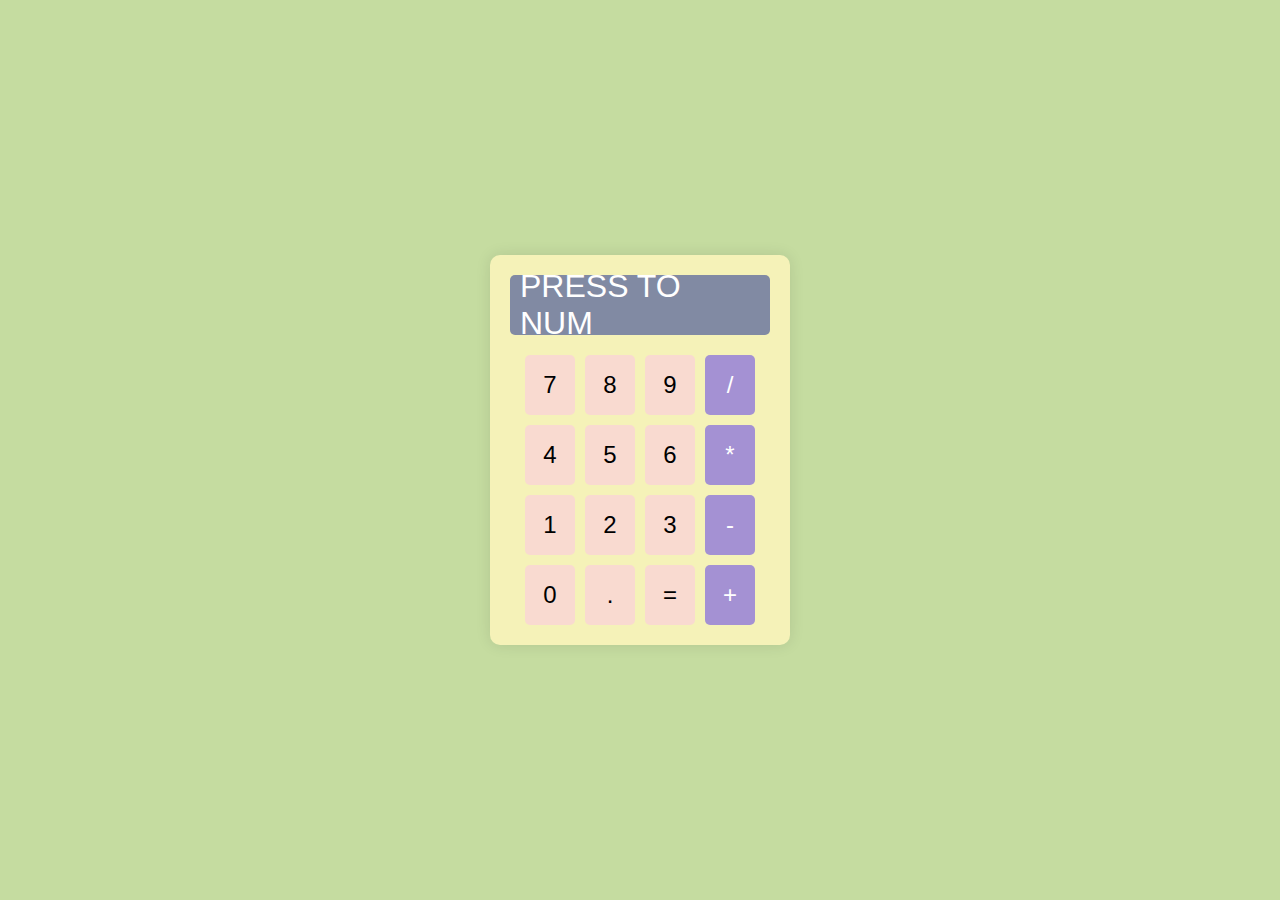
<file: homework/index.html>
<!DOCTYPE html>
<html lang="es">
<head>
  <meta charset="UTF-8">
  <meta name="viewport" content="width=device-width, initial-scale=1.0">
  <title>Calculadora</title>
  <link rel="stylesheet" href="styles.css">
</head>
<body>
  <div class="calculator-container">
    <div class="display">PRESS TO NUM</div>
    <div class="calculator-grid">
      <button class="button">7</button>
      <button class="button">8</button>
      <button class="button">9</button>
      <button class="button">/</button>
      <button class="button">4</button>
      <button class="button">5</button>
      <button class="button">6</button>
      <button class="button">*</button>
      <button class="button">1</button>
      <button class="button">2</button>
      <button class="button">3</button>
      <button class="button">-</button>
      <button class="button">0</button>
      <button class="button">.</button>
      <button class="button">=</button>
      <button class="button">+</button>
    </div>
  </div>
</body>
</html>
</file>
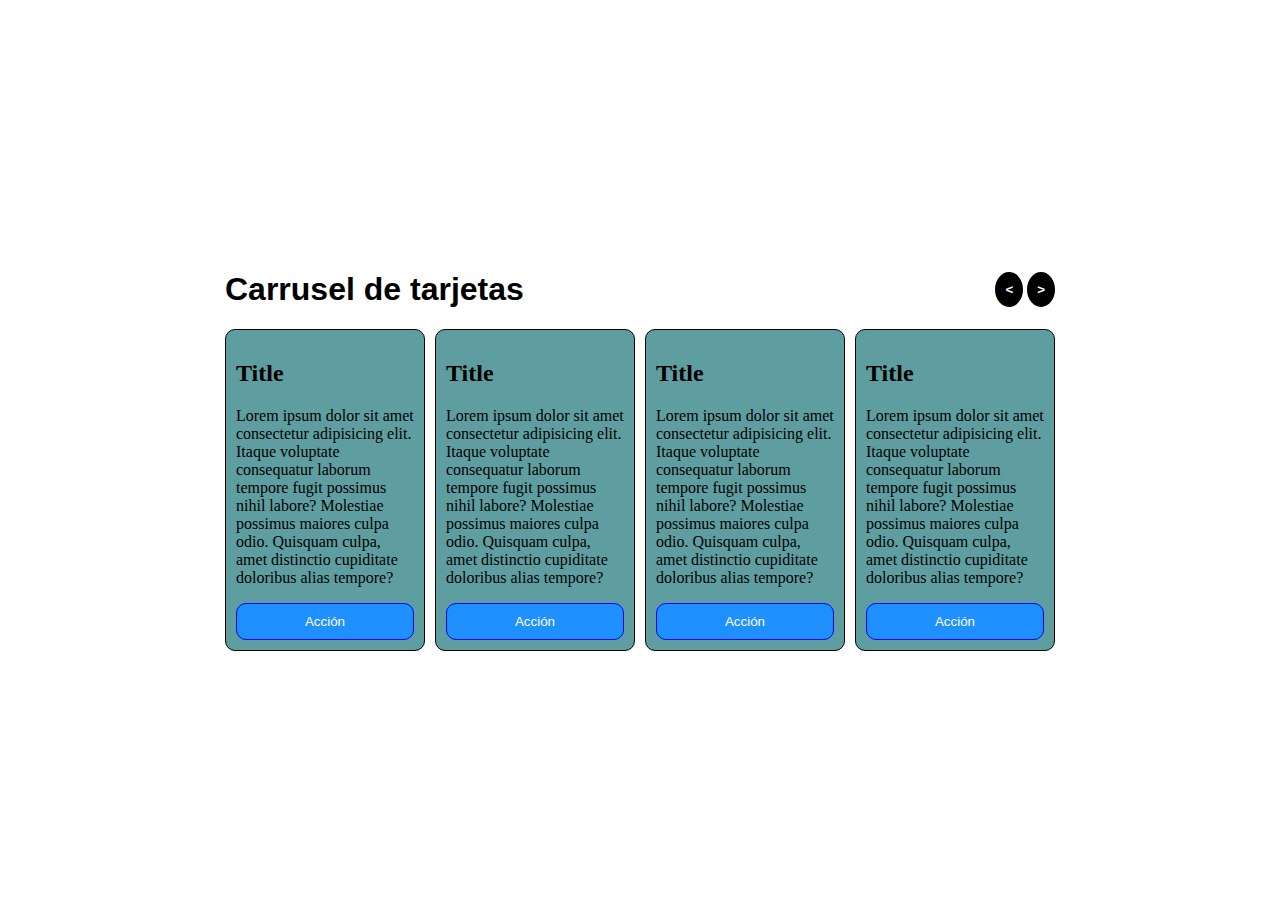
<file: flexbox/flex.html>
<!DOCTYPE html>
<html lang="en">
  <head>
    <meta charset="UTF-8" />
    <meta name="viewport" content="width=device-width, initial-scale=1.0" />
    <title>WEB - inicio</title>
    <link rel="stylesheet" href="./styles.css" />
  </head>

  <body>
    <section class="container">
      <article class="carrousel">
        <header class="carrousel-header">
          <h1 class="carrousel-title">Carrusel de tarjetas</h1>
          <div class="buttons-group">
            <button class="btn btn-left"><</button>
            <button class="btn btn-right">></button>
          </div>
        </header>

        <div class="carrousel-cards">
          <div class="card">
            <div class="card-header">
              <h2>Title</h2>
            </div>
            <div class="card-body">
              <p>
                Lorem ipsum dolor sit amet consectetur adipisicing elit. Itaque
                voluptate consequatur laborum tempore fugit possimus nihil
                labore? Molestiae possimus maiores culpa odio. Quisquam culpa,
                amet distinctio cupiditate doloribus alias tempore?
              </p>
              <div class="button-action">
                <button class="btn btn-primary">Acción</button>
              </div>
            </div>
          </div>

          <div class="card">
            <div class="card-header">
              <h2>Title</h2>
            </div>
            <div class="card-body">
              <p>
                Lorem ipsum dolor sit amet consectetur adipisicing elit. Itaque
                voluptate consequatur laborum tempore fugit possimus nihil
                labore? Molestiae possimus maiores culpa odio. Quisquam culpa,
                amet distinctio cupiditate doloribus alias tempore?
              </p>
              <div class="button-action">
                <button class="btn btn-primary">Acción</button>
              </div>
            </div>
          </div>

          <div class="card">
            <div class="card-header">
              <h2>Title</h2>
            </div>
            <div class="card-body">
              <p>
                Lorem ipsum dolor sit amet consectetur adipisicing elit. Itaque
                voluptate consequatur laborum tempore fugit possimus nihil
                labore? Molestiae possimus maiores culpa odio. Quisquam culpa,
                amet distinctio cupiditate doloribus alias tempore?
              </p>
              <div class="button-action">
                <button class="btn btn-primary">Acción</button>
              </div>
            </div>
          </div>

          <div class="card">
            <div class="card-header">
              <h2>Title</h2>
            </div>
            <div class="card-body">
              <p>
                Lorem ipsum dolor sit amet consectetur adipisicing elit. Itaque
                voluptate consequatur laborum tempore fugit possimus nihil
                labore? Molestiae possimus maiores culpa odio. Quisquam culpa,
                amet distinctio cupiditate doloribus alias tempore?
              </p>
              <div class="button-action">
                <button class="btn btn-primary">Acción</button>
              </div>
            </div>
          </div>
        </div>
      </article>
    </section>
  </body>
</html>
</file>
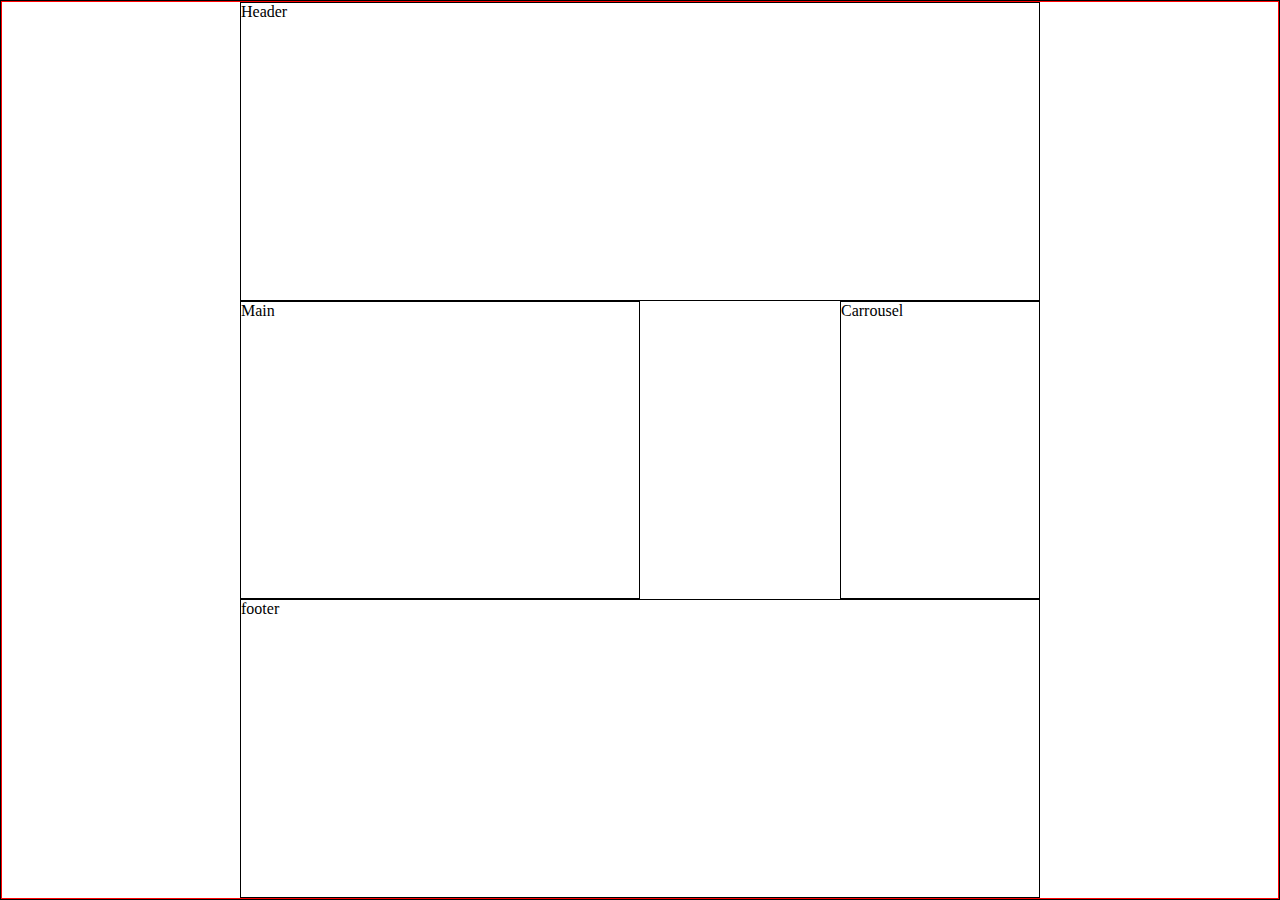
<file: grid/grid.html>
<!DOCTYPE html>
<html lang="en">
<head>
<meta charset="UTF-8">
<meta name="viewport" content="width=device-width, initial-scale=1.0">
<title>GRID</title>
<link rel="stylesheet" href="./styles-grid.css">
</head>
<body>
<!-- <div class="container">
<div class="container-items">
<div class="item">1</div>
<div class="item">2</div>
<div class="item">3</div>
<div class="item">4</div>
<div class="item">5</div>
<div class="item">6</div>
<div class="item">7</div>
<div class="item">8</div>
<div class="item">9</div>
<div class="item">10</div>
</div>
</div>
 
    <hr> -->
 
    <div class="container">
<div class="Box">
<div class="item-a">Header</div>
<div class="item-b">Main</div>
<div class="item-c">Carrousel</div>
<div class="item-d">footer</div>
</div>
</div>
</body>
</html>
</file>
<file: homework/styles.css>
* {
    box-sizing: border-box;
    margin: 0;
    padding: 0;
  }
  
  body {
    height: 100vh;
    display: flex;
    justify-content: center;
    align-items: center;
    font-family: 'Arial', sans-serif;
    background-color: var(--tea-green);
  }
  
  /* Variables de colores */
  :root {
    --lavender-floral: #a491d3ff;
    --cool-gray: #818aa3ff;
    --tea-green: #c5dca0ff;
    --lemon-chiffon: #f5f2b8ff;
    --pale-dogwood: #f9dad0ff;
  }
  
  .calculator-container {
    background-color: var(--lemon-chiffon);
    border-radius: 10px;
    box-shadow: 0px 0px 15px rgba(0, 0, 0, 0.1);
    padding: 20px;
    display: flex;
    flex-direction: column;
    align-items: center;
  }
  
  .display {
    width: 260px;
    height: 60px;
    background-color: var(--cool-gray);
    color: white;
    font-size: 2rem;
    display: flex;
    justify-content: flex-end;
    align-items: center;
    padding: 10px;
    margin-bottom: 20px;
    border-radius: 5px;
  }
  
  .calculator-grid {
    display: grid;
    grid-template-columns: repeat(4, 1fr);
    grid-gap: 10px;
  }
  
  .button {
    background-color: var(--pale-dogwood);
    border: none;
    border-radius: 5px;
    height: 60px;
    width: 50px;
    font-size: 1.5rem;
    cursor: pointer;
    transition: background-color 0.3s;
  }
  
  .button:hover {
    background-color: var(--lavender-floral);
  }
  
  .button:active {
    background-color: var(--cool-gray);
  }
  
  button:nth-child(4n) {
    background-color: var(--lavender-floral);
    color: white;
  }
  
  button:nth-child(4n):hover {
    background-color: var(--cool-gray);
  }
  
  button:nth-child(4n):active {
    background-color: var(--pale-dogwood);
  }
</file>
<file: flexbox/styles.css>
*,*::after,*::before {
    box-sizing: border-box;
}
 
html, body {
    width: 100%;
    height: 100%;
    margin: 0;
    padding: 0;
}
 
.container {
    height: inherit;
    display: flex;
    justify-content: center;
    align-items: center;
    /* border: 2px solid red; */
}
 
.carrousel {
    /* border: 1px solid green; */
}
 
.carrousel-header {
    display: flex;
    justify-content: space-between;
    align-items: center;
}
 
.carrousel-title {
    font-family: 'Gill Sans', 'Gill Sans MT', Calibri, 'Trebuchet MS', sans-serif;
    font-size: 2rem;
}
 
.carrousel-cards {
    display: flex;
    flex-wrap: wrap;
    justify-content: space-between;
    align-items: center;
    gap: 10px;
}
 
.card {
    width: 200px;
    border-radius: 10px;
    background-color: cadetblue;
    padding: 10px;
    border: 1px solid;
}
 
 
.btn {
    background-color: transparent;
    border: none;
    margin: 0;
    padding: 0;
}
 
.btn-left, .btn-right {
    background-color: black;
    color: white;
    font-weight: bold;
    padding: 10px;
    border-radius: 100%;
    cursor: pointer;
}
 
.button-action {
    width: 100%;
}
 
.btn-primary {
    width: inherit;
    background-color: dodgerblue;
    color: white;
    padding: 10px;
    border: 1px solid blue;
    border-radius: 10px;
    cursor: pointer;
}
</file>
<file: grid/styles-grid.css>
*,*::after,*::before {
    box-sizing: border-box;
}
 
html,body {
    width: 100%;
    height: 100%;
    margin: 0;
    padding: 0;
}
 
.container {
    height: inherit;
    width: inherit;
    border: 1px solid;
}
 
.container-items {
    border: 1px solid red;
    height: inherit;
    display: grid;
    grid-template-columns: repeat(2,100px);
    grid-template-rows: repeat(5,100px);
    gap: 5px 50px; /* Fila , columna */
    justify-content: center;
    align-content: center;
}
.item {
    display: flex;
    justify-content: center;
    align-items: center;
    border: 1px solid blue;
}
 
 
/* Grid area */
 
.item-a {
    grid-area: header;
    border: 1px solid;
}
 
.item-b {
    grid-area: main;
    border: 1px solid;
}
 
.item-c {
    grid-area: carrousel;
    border: 1px solid;
}
 
.item-d {
    grid-area: footer;
    border: 1px solid;
}
 
.Box {
    border: 1px solid red;
    height: inherit;
    display: grid;
    grid-template-columns: repeat(4,200px);
    grid-template-rows: auto;
    grid-template-areas:
        "header header header header"
        "main main . carrousel"
        "footer footer footer footer";
    justify-content: center;
}
</file>
